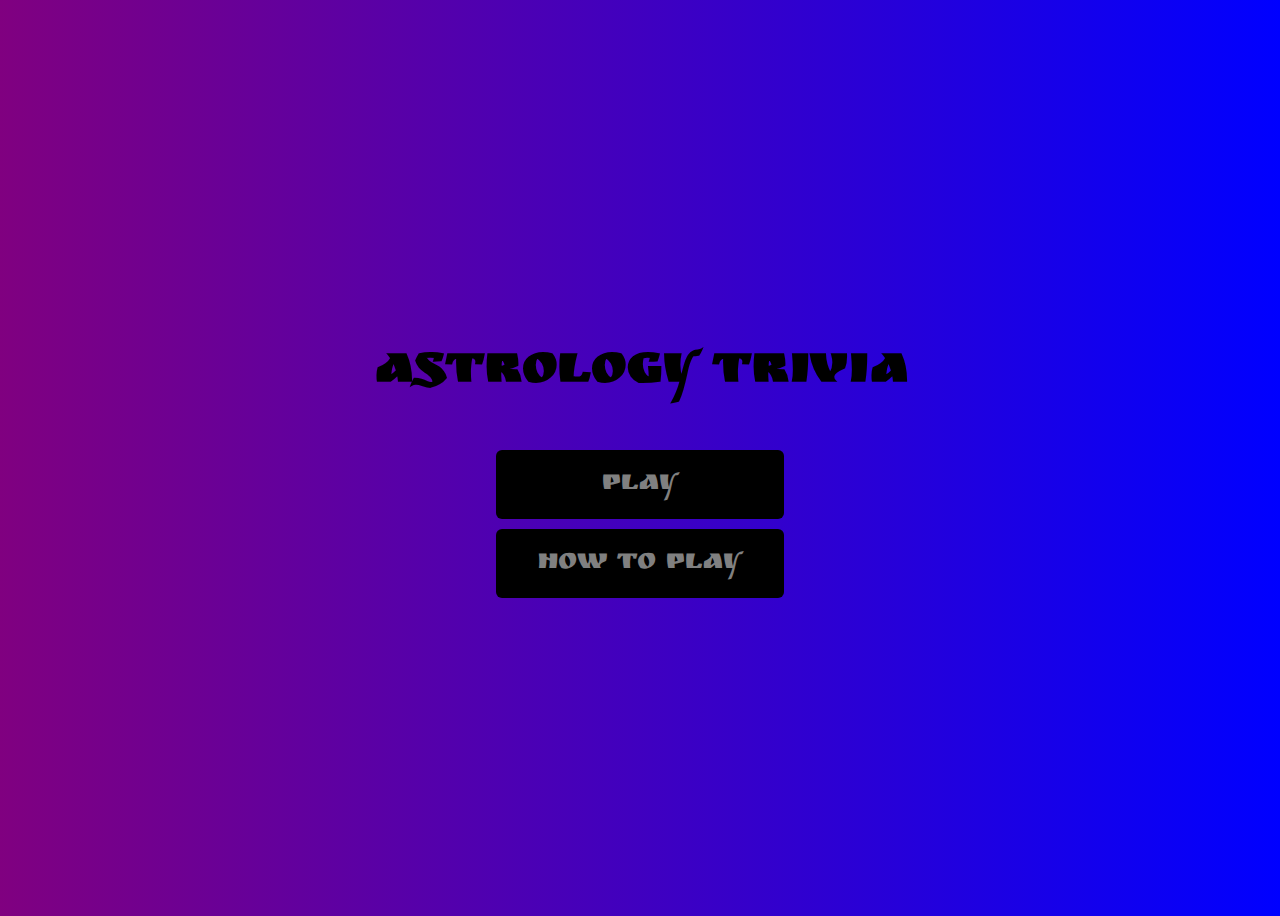
<file: index.html>
<!DOCTYPE html>
<html lang="en">
<head>
    <meta charset="UTF-8">
    <meta http-equiv="X-UA-Compatible" content="IE=edge">
    <meta name="viewport" content="width=device-width, initial-scale=1.0">
    <title>Astro Quiz</title>
    <link rel="stylesheet" href="style.css">
</head>
<body>
    <div class="container">
        <div id="home" class="flex-column flex-center">
            <h1>Astrology Trivia</h1>
            <a href="/quiz.html" class="btn">Play</a>
            <a href="/howtoplay.html" id="howtoplay-btn" class="btn">How to Play</a>
        </div>
    </div>
        

</body>
</html>
</file>
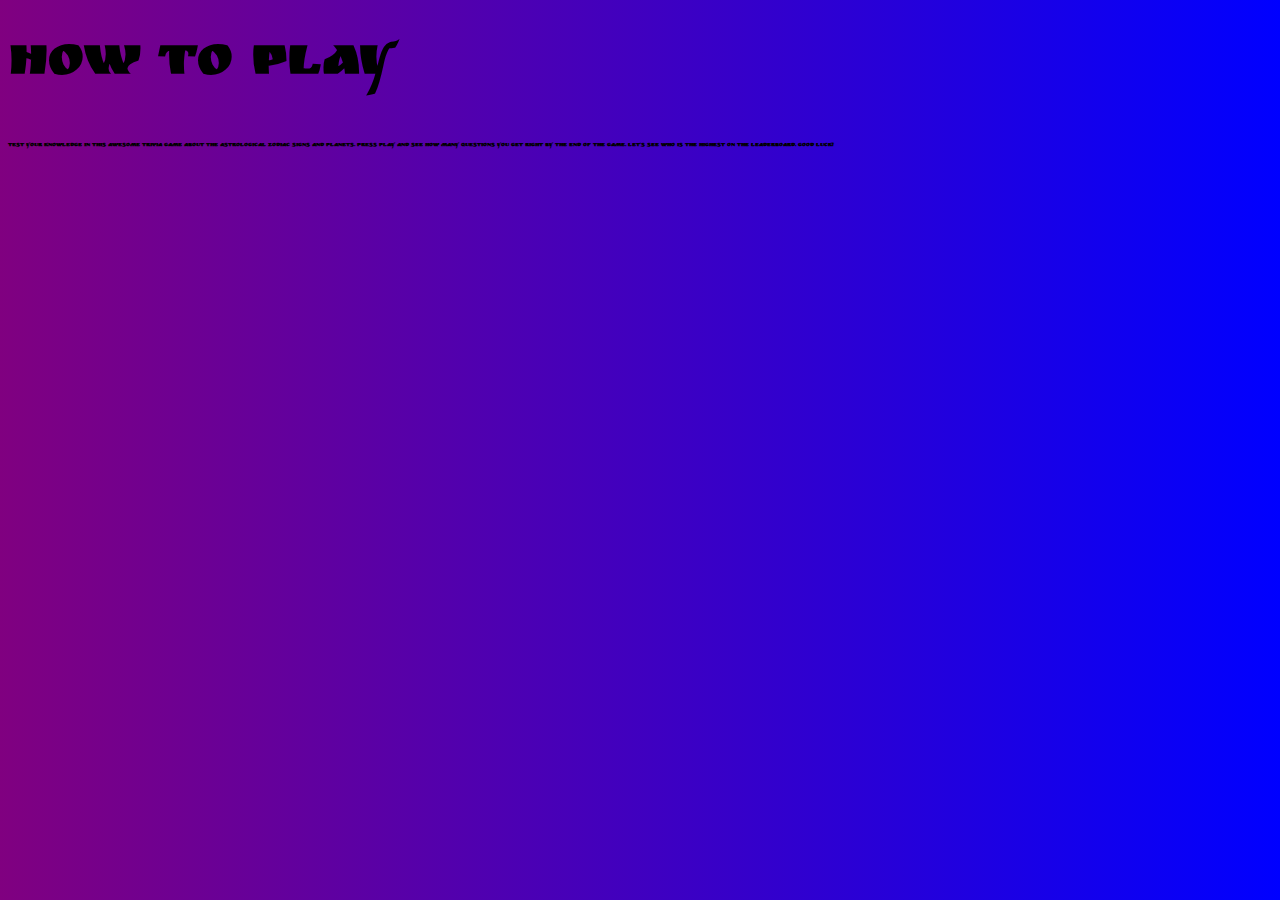
<file: howtoplay.html>
<!DOCTYPE html>
<html lang="en">
<head>
    <meta charset="UTF-8">
    <meta http-equiv="X-UA-Compatible" content="IE=edge">
    <meta name="viewport" content="width=device-width, initial-scale=1.0">
    <title>How to Play</title>
    <link rel="stylesheet" href="style.css">
</head>
<body>
    <h1>How to Play</h1>
    <h2>Test your Knowledge In this awesome trivia game about the Astrological zodiac signs and planets.
        Press Play and see how many questions you get right by the end of the game. Let's see who is the highest on the Leaderboard. Good Luck!
    </h2>
    
</body>
</html>
</file>
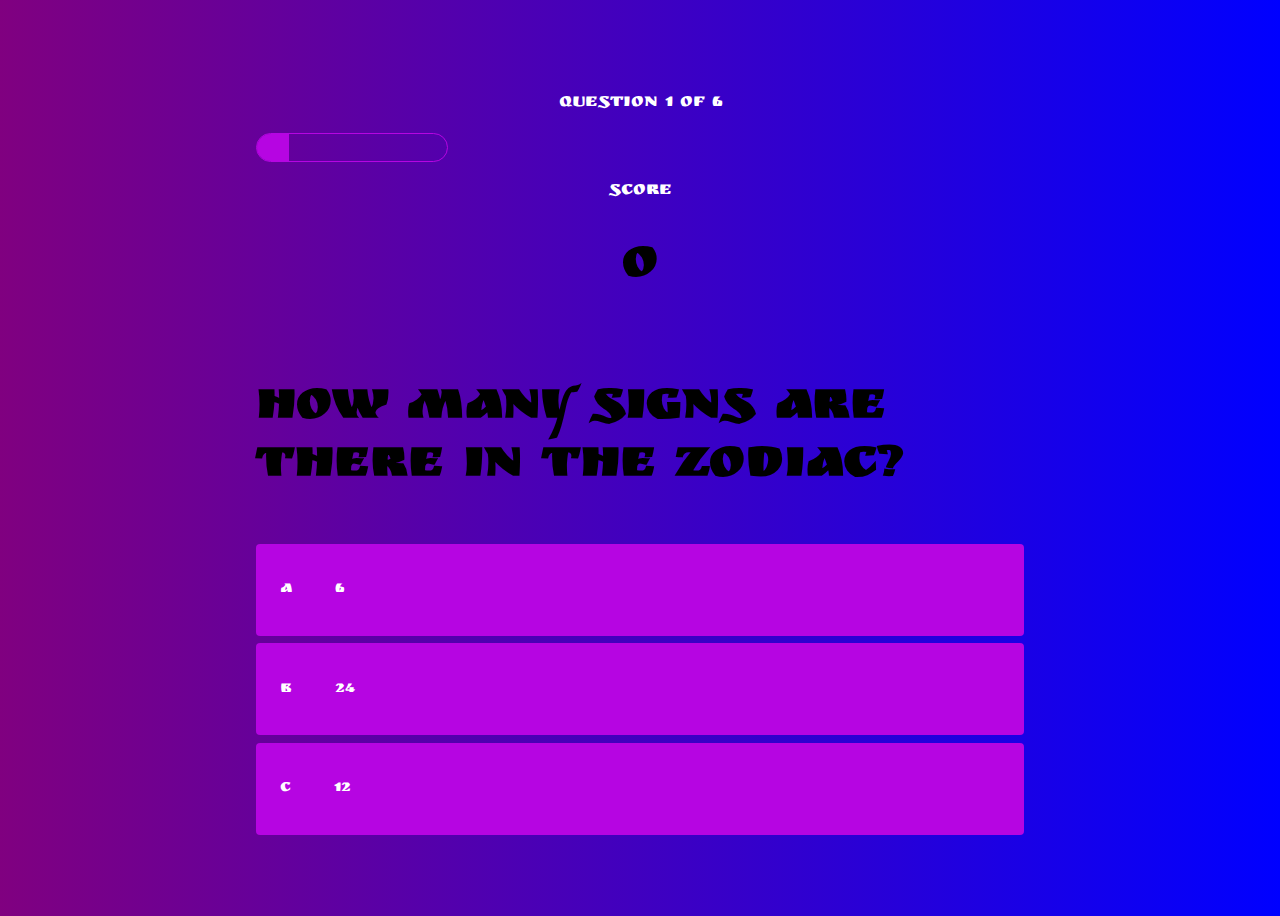
<file: quiz.html>
<!DOCTYPE html>
<html lang="en">

<head>
    <meta charset="UTF-8">
    <meta name="viewport" content="width=device-width, initial-scale=1.0">
    <title>Quiz Page</title>
    <link rel="stylesheet" href="style.css">
    <link rel="stylesheet" href="quiz.css">
</head>

<body>
    <div class="container">
        <div id="game" class="justify-center flex-column">
            <div id="hud">
                <div class="hud-item">
                    <p id="progressText" class="hud-prefix">
                        Question
                    </p>
                    <div id="progressBar">
                        <div id="progressBarFull"></div>
                    </div>
                </div>
                <div class="hud-item">
                    <p class="hud-prefix">
                        Score
                    </p>
                    <h1 class="hud-main-text" id="score">
                        0
                    </h1>
                </div>
            </div>
            <h1 id="question">What is the answer to this question</h1>
            <div class="choice-container">
                <p class="choice-prefix">A</p>
                <p class="choice-text" data-number="1">Choice</p>
            </div>
            <div class="choice-container">
                <p class="choice-prefix">B</p>
                <p class="choice-text" data-number="2">Choice 2</p>
            </div>
            <div class="choice-container">
                <p class="choice-prefix">C</p>
                <p class="choice-text" data-number="3">Choice 3</p>
            </div>
            </div>
        </div>
    </div>
    <script src="script.js"></script>
</body>

</html>
</file>
<file: style.css>
@import url('https://fonts.googleapis.com/css2?family=Ruslan+Display&display=swap');

body {
    background-image: linear-gradient(to right, purple, blue);
}

* {
    box-sizing: border-box;
    margin: 0
    padding: 0;
    font-size: 60%;
    font-family: 'Ruslan Display', sans-serif;
}

h1 {
    font-size: 5.6rem;
    color: black;
    margin-bottom: 5rem;
}

h2 {
    font-size: 4.2rem
    margin-bottom: 4rem;
}

.container {
    width: 100vw;
    height: 100vh;
    display: flex;
    justify-content: center;
    align-items: center;
    max-width: 80rem;
    margin: 0 auto;
    padding: 2rem;
}

.flex-column {
display: flex;
flex-direction: column;
}

.flex-center {
    justify-content: center;
    align-items: center;
}

.btn {
    font-size: 3rem;
    padding: 2rem 0;
    width: 30rem;
    text-align: center;
    margin-bottom: 1rem;
    text-decoration: none;
    color: grey;
    background-color: black;
    border-radius: 6px;
}

.btn:hover {
cursor: pointer;
box-shadow: 0 0.5rem 1.5rem 0 purple;
transition: transform 150ms;
transform: scale(1.04);
}

.btn[disabled]:hover {
cursor: not-allowed;
box-shadow: none;
transform: none;
}

/* End Game */
.end-form-container {
    width: 100%;
    display: flex;
    flex-direction: column;
    align-items: center;
    max-width: 30rem;
}

input {
    margin-bottom: 1rem;
    width: 20rem;
    padding: 1.5rem;
    font-size: 1.8rem;
    border: none;
    box-shadow: 0 0.1rem 1.4rem 0 rgb(0, 164, 247);
}

input::placeholder {
    color: #fff;
}

#username {
    margin-bottom: 2rem;
    width: 100%;
    outline: none;
}

#end-text {
    font-size: 2.4rem;
    color: blue;
    text-align: center;
}

#saveScoreBtn {
    border: none;
}
</file>
<file: quiz.css>
body {
	color: #fff;
}

.choice-container {
	display: flex;
	margin-bottom: 0.8rem;
	width: 100%;
	border-radius: 4px;
	background: rgb(182, 5, 226);
	font-size: 3rem;
	min-width: 80rem;
}

.choice-container:hover {
	cursor: pointer;
	box-shadow: 0 0.4rem 1.4rem 0 palevioletred;
	transform: scale(1.02);
	transform: transform 100ms;
}

.choice-prefix {
	padding: 2rem 2.5rem;
	color: #fff;
}

.choice-text {
	padding: 2rem;
	width: 100%;
}

.correct {
	background: rgb(1, 170, 1);
}

.incorrect {
	background: rgb(245, 5, 5);
}



.hud-prefix {
	text-align: center;
	font-size: 2rem;
}

.hud-main-text {
	text-align: center;
}

#progressBar {
	width: 20rem;
	height: 3rem;
	border: 0.2rem solid rgb(182, 5, 226);
    margin-top: 2rem;
    border-radius: 50px;
    overflow: hidden;
}

#progressBarFull {
    height: 100%;
    background: rgb(182, 5, 226);
    width: 0%;
}

@media screen and (max-width: 768px) {
	.choice-container {
		min-width: 40rem;
	}
}
</file>
